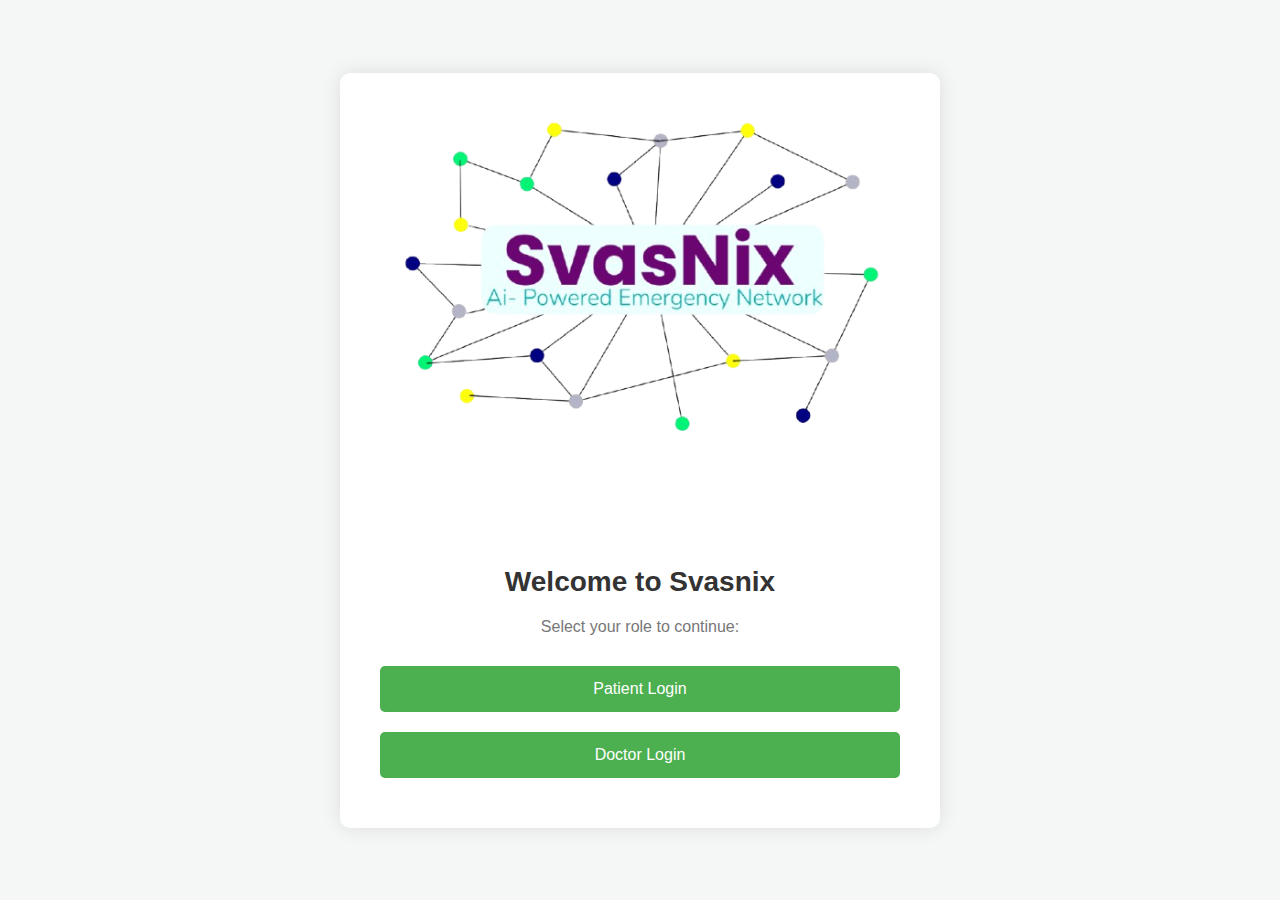
<file: index.html>
<!DOCTYPE html>
<html lang="en">
<head>
  <meta charset="UTF-8">
  <meta name="viewport" content="width=device-width, initial-scale=1.0">
  <title>Svasnix Login</title>
  <link rel="stylesheet" href="styles.css">
</head>
<body>
  <div class="container">
    <div class="logo">
      <img src="logo.png" alt="Svasnix Logo"> <!-- Add your logo here -->
    </div>
    <div class="login-options">
      <h1>Welcome to Svasnix</h1>
      <p>Select your role to continue:</p>
      <div class="login-buttons">
        <button class="login-btn" onclick="location.href='patient-login.html'">Patient Login</button>
        <button class="login-btn" onclick="location.href='doctor-login.html'">Doctor Login</button>
      </div>
    </div>
  </div>
</body>
</html>
</file>
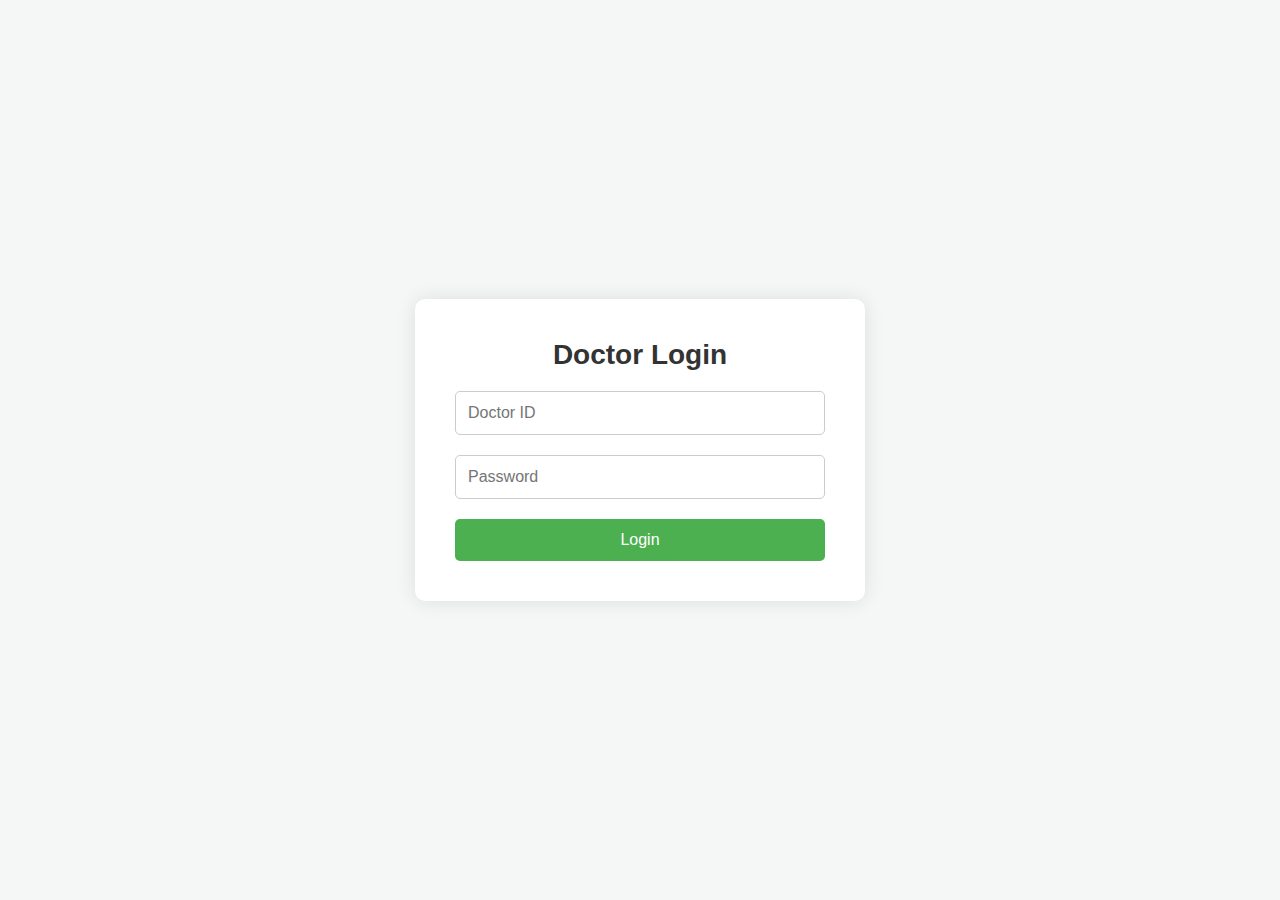
<file: doctor-login.html>
<!DOCTYPE html>
<html lang="en">
<head>
  <meta charset="UTF-8">
  <meta name="viewport" content="width=device-width, initial-scale=1.0">
  <title>Doctor Login - Svasnix</title>
  <link rel="stylesheet" href="styles2.css">
  <script src="script.js"></script>
</head>
<body>
  <div class="container">
    <h1>Doctor Login</h1>
    <form id="doctor-login-form" onsubmit="return validateDoctorLogin()">
      <input type="text" id="doctor-id" placeholder="Doctor ID" required>
      <input type="password" id="doctor-password" placeholder="Password" required>
      <button type="submit">Login</button>
    </form>
  </div>
</body>
</html>
</file>
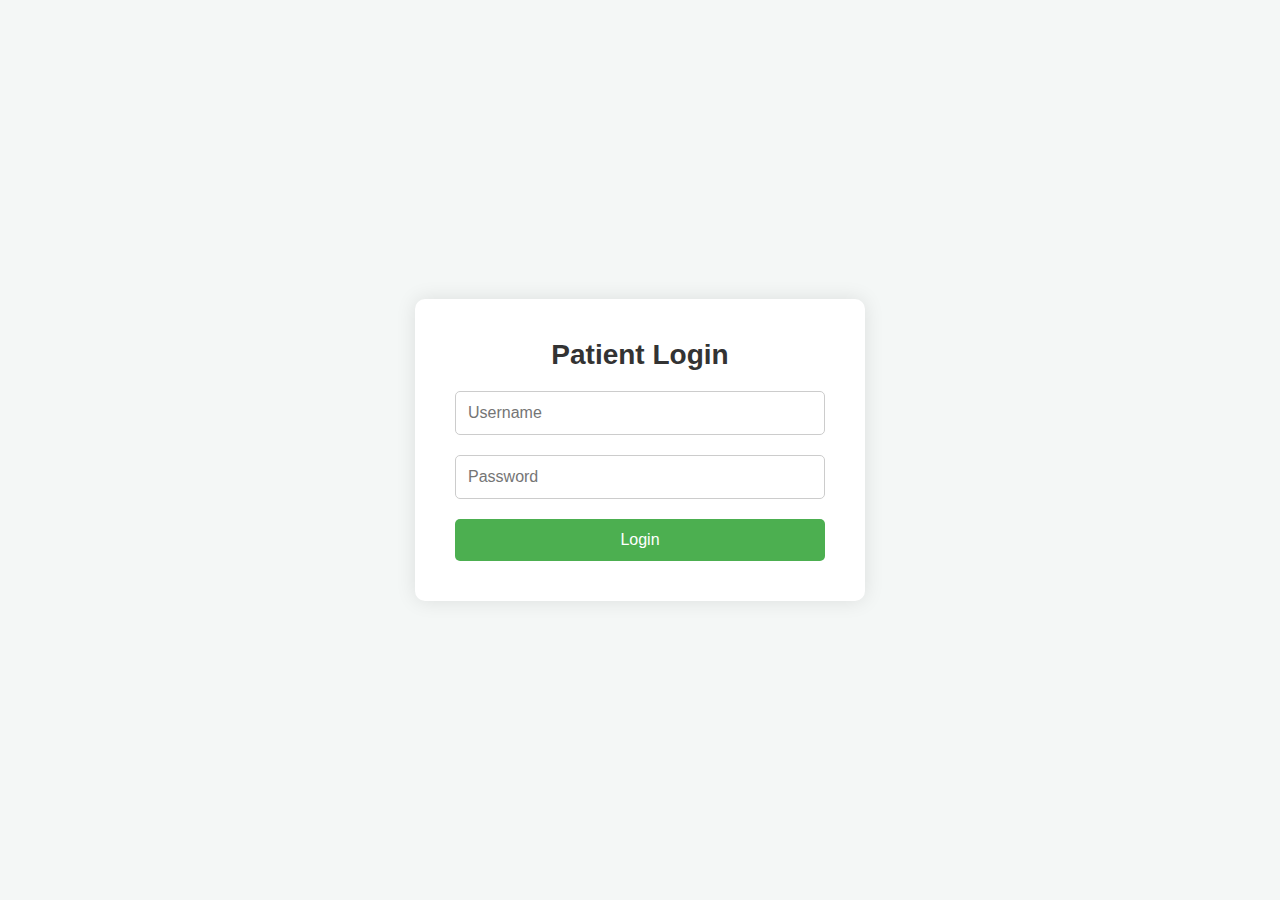
<file: patient-login.html>
<!DOCTYPE html>
<html lang="en">
<head>
  <meta charset="UTF-8">
  <meta name="viewport" content="width=device-width, initial-scale=1.0">
  <title>Patient Login - Svasnix</title>
  <link rel="stylesheet" href="styles3.css">
  <script src="script.js"></script>
</head>
<body>
  <div class="container">
    <h1>Patient Login</h1>
    <form id="patient-login-form" onsubmit="return validatePatientLogin()">
      <input type="text" id="patient-username" placeholder="Username" required>
      <input type="password" id="patient-password" placeholder="Password" required>
      <button type="submit">Login</button>
    </form>
  </div>
</body>
</html>
</file>
<file: styles.css>
/* General styles */
* {
    margin: 0;
    padding: 0;
    box-sizing: border-box;
  }
  
  body {
    font-family: Arial, sans-serif;
    background-color: #f4f7f6;
    display: flex;
    justify-content: center;
    align-items: center;
    height: 100vh;
    margin: 0;
  }
  
  .container {
    text-align: center;
    padding: 40px;
    background-color: #fff;
    border-radius: 10px;
    box-shadow: 0 0 20px rgba(0, 0, 0, 0.1);
    width: 90%;
    max-width: 600px;
  }
  
  .logo img {
    max-width: 600px;
    margin-bottom: 120px;
  }
  
  h1 {
    font-size: 28px;
    margin-bottom: 20px;
    color: #333;
  }
  
  p {
    font-size: 16px;
    margin-bottom: 20px;
    color: #777;
  }
  
  .login-buttons .login-btn {
    width: 100%;
    padding: 14px;
    margin: 10px 0;
    background-color: #4CAF50;
    color: white;
    border: none;
    border-radius: 5px;
    font-size: 16px;
    cursor: pointer;
    transition: background-color 0.3s ease;
  }
  
  .login-buttons .login-btn:hover {
    background-color: #45a049;
  }
  
  @media (max-width: 480px) {
    .container {
      padding: 20px;
      width: 100%;
    }
  
    .logo img {
      max-width: 120px;
    }
  
    h1 {
      font-size: 24px;
    }
  
    p {
      font-size: 14px;
    }
  }
</file>
<file: styles2.css>
/* General styles */
* {
    margin: 0;
    padding: 0;
    box-sizing: border-box;
  }
  
  body {
    font-family: Arial, sans-serif;
    background-color: #f4f7f6;
    display: flex;
    justify-content: center;
    align-items: center;
    height: 100vh;
    margin: 0;
  }
  
  .container {
    text-align: center;
    padding: 40px;
    background-color: #fff;
    border-radius: 10px;
    box-shadow: 0 0 20px rgba(0, 0, 0, 0.1);
    width: 90%;
    max-width: 450px;
  }
  
  h1 {
    font-size: 28px;
    margin-bottom: 20px;
    color: #333;
  }
  
  input[type="text"], input[type="password"] {
    padding: 12px;
    font-size: 16px;
    border: 1px solid #ccc;
    border-radius: 5px;
    width: 100%;
    box-sizing: border-box;
    margin-bottom: 20px;
  }
  
  input[type="text"]:focus, input[type="password"]:focus {
    border-color: #4CAF50;
    outline: none;
  }
  
  button {
    padding: 12px;
    font-size: 16px;
    background-color: #4CAF50;
    color: white;
    border: none;
    border-radius: 5px;
    cursor: pointer;
    width: 100%;
    transition: background-color 0.3s ease;
  }
  
  button:hover {
    background-color: #45a049;
  }
  
  button:focus {
    outline: none;
  }
  
  @media (max-width: 480px) {
    .container {
      padding: 20px;
      width: 100%;
    }
  
    h1 {
      font-size: 24px;
    }
  }
</file>
<file: styles3.css>
/* General styles */
* {
  margin: 0;
  padding: 0;
  box-sizing: border-box;
}

body {
  font-family: Arial, sans-serif;
  background-color: #f4f7f6;
  display: flex;
  justify-content: center;
  align-items: center;
  height: 100vh;
  margin: 0;
}

.container {
  text-align: center;
  padding: 40px;
  background-color: #fff;
  border-radius: 10px;
  box-shadow: 0 0 20px rgba(0, 0, 0, 0.1);
  width: 90%;
  max-width: 450px;
}

h1 {
  font-size: 28px;
  margin-bottom: 20px;
  color: #333;
}

input[type="text"], input[type="password"] {
  padding: 12px;
  font-size: 16px;
  border: 1px solid #ccc;
  border-radius: 5px;
  width: 100%;
  box-sizing: border-box;
  margin-bottom: 20px;
}

input[type="text"]:focus, input[type="password"]:focus {
  border-color: #4CAF50;
  outline: none;
}

button {
  padding: 12px;
  font-size: 16px;
  background-color: #4CAF50;
  color: white;
  border: none;
  border-radius: 5px;
  cursor: pointer;
  width: 100%;
  transition: background-color 0.3s ease;
}

button:hover {
  background-color: #45a049;
}

button:focus {
  outline: none;
}

@media (max-width: 480px) {
  .container {
    padding: 20px;
    width: 100%;
  }

  h1 {
    font-size: 24px;
  }
}
</file>
